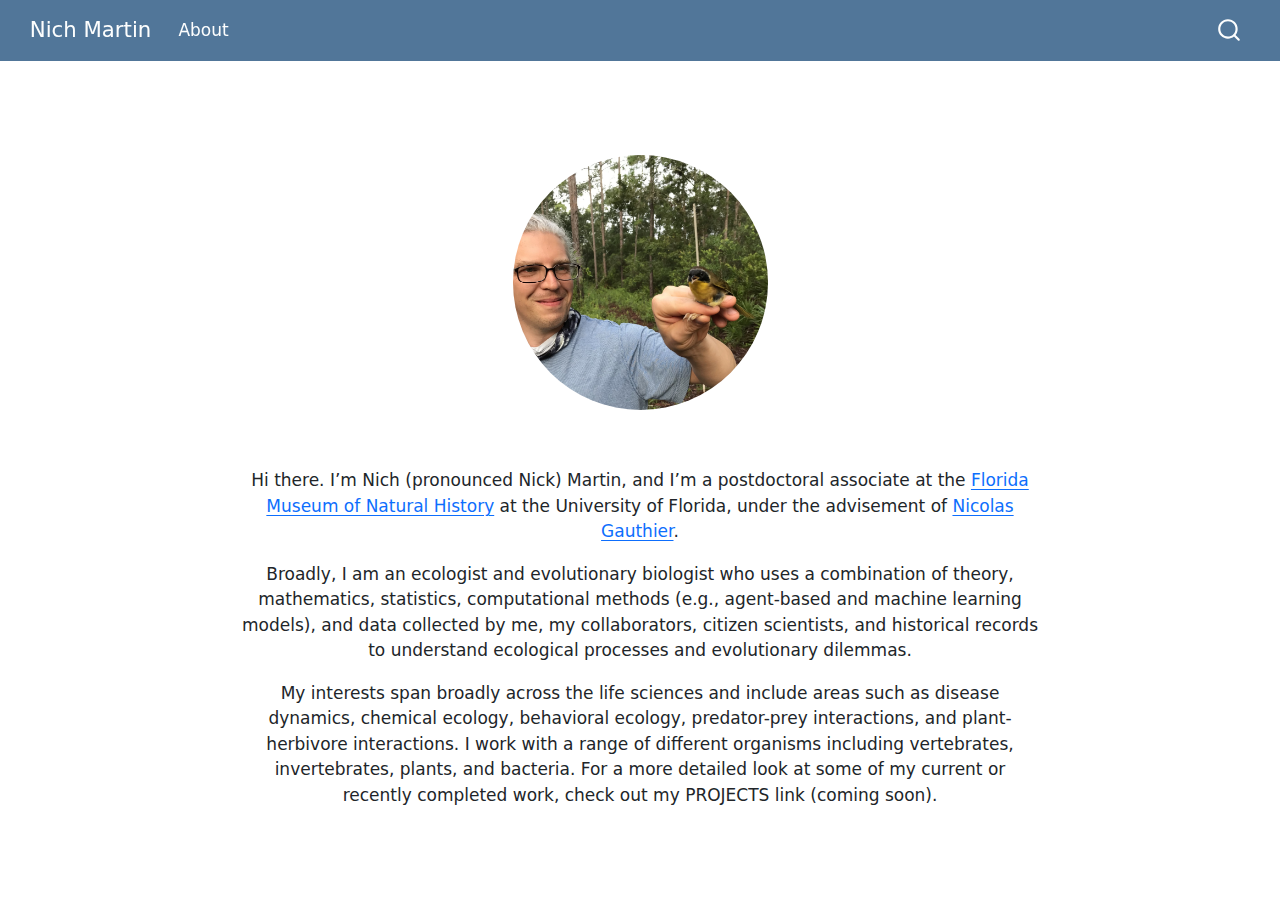
<file: index.html>
<!DOCTYPE html>
<html xmlns="http://www.w3.org/1999/xhtml" lang="en" xml:lang="en"><head>

<meta charset="utf-8">
<meta name="generator" content="quarto-1.6.42">

<meta name="viewport" content="width=device-width, initial-scale=1.0, user-scalable=yes">


<title>Nich Martin</title>
<style>
code{white-space: pre-wrap;}
span.smallcaps{font-variant: small-caps;}
div.columns{display: flex; gap: min(4vw, 1.5em);}
div.column{flex: auto; overflow-x: auto;}
div.hanging-indent{margin-left: 1.5em; text-indent: -1.5em;}
ul.task-list{list-style: none;}
ul.task-list li input[type="checkbox"] {
  width: 0.8em;
  margin: 0 0.8em 0.2em -1em; /* quarto-specific, see https://github.com/quarto-dev/quarto-cli/issues/4556 */ 
  vertical-align: middle;
}
</style>


<script src="site_libs/quarto-nav/quarto-nav.js"></script>
<script src="site_libs/quarto-nav/headroom.min.js"></script>
<script src="site_libs/clipboard/clipboard.min.js"></script>
<script src="site_libs/quarto-search/autocomplete.umd.js"></script>
<script src="site_libs/quarto-search/fuse.min.js"></script>
<script src="site_libs/quarto-search/quarto-search.js"></script>
<meta name="quarto:offset" content="./">
<script src="site_libs/quarto-html/quarto.js"></script>
<script src="site_libs/quarto-html/popper.min.js"></script>
<script src="site_libs/quarto-html/tippy.umd.min.js"></script>
<link href="site_libs/quarto-html/tippy.css" rel="stylesheet">
<link href="site_libs/quarto-html/quarto-syntax-highlighting-2f5df379a58b258e96c21c0638c20c03.css" rel="stylesheet" id="quarto-text-highlighting-styles">
<script src="site_libs/bootstrap/bootstrap.min.js"></script>
<link href="site_libs/bootstrap/bootstrap-icons.css" rel="stylesheet">
<link href="site_libs/bootstrap/bootstrap-79108a0fc1995748cbd19a5b0e3e3e7c.min.css" rel="stylesheet" append-hash="true" id="quarto-bootstrap" data-mode="light">
<script id="quarto-search-options" type="application/json">{
  "location": "navbar",
  "copy-button": false,
  "collapse-after": 3,
  "panel-placement": "end",
  "type": "overlay",
  "limit": 50,
  "keyboard-shortcut": [
    "f",
    "/",
    "s"
  ],
  "show-item-context": false,
  "language": {
    "search-no-results-text": "No results",
    "search-matching-documents-text": "matching documents",
    "search-copy-link-title": "Copy link to search",
    "search-hide-matches-text": "Hide additional matches",
    "search-more-match-text": "more match in this document",
    "search-more-matches-text": "more matches in this document",
    "search-clear-button-title": "Clear",
    "search-text-placeholder": "",
    "search-detached-cancel-button-title": "Cancel",
    "search-submit-button-title": "Submit",
    "search-label": "Search"
  }
}</script>


<link rel="stylesheet" href="styles.css">
</head>

<body class="nav-fixed fullcontent">

<div id="quarto-search-results"></div>
  <header id="quarto-header" class="headroom fixed-top">
    <nav class="navbar navbar-expand-lg " data-bs-theme="dark">
      <div class="navbar-container container-fluid">
      <div class="navbar-brand-container mx-auto">
    <a class="navbar-brand" href="./index.html">
    <span class="navbar-title">Nich Martin</span>
    </a>
  </div>
            <div id="quarto-search" class="" title="Search"></div>
          <button class="navbar-toggler" type="button" data-bs-toggle="collapse" data-bs-target="#navbarCollapse" aria-controls="navbarCollapse" role="menu" aria-expanded="false" aria-label="Toggle navigation" onclick="if (window.quartoToggleHeadroom) { window.quartoToggleHeadroom(); }">
  <span class="navbar-toggler-icon"></span>
</button>
          <div class="collapse navbar-collapse" id="navbarCollapse">
            <ul class="navbar-nav navbar-nav-scroll me-auto">
  <li class="nav-item">
    <a class="nav-link" href="./about.html"> 
<span class="menu-text">About</span></a>
  </li>  
</ul>
          </div> <!-- /navcollapse -->
            <div class="quarto-navbar-tools">
</div>
      </div> <!-- /container-fluid -->
    </nav>
</header>
<!-- content -->
<div id="quarto-content" class="quarto-container page-columns page-rows-contents page-layout-article page-navbar">
<!-- sidebar -->
<!-- margin-sidebar -->
    
<!-- main -->
<div class="quarto-about-jolla">
  <img src="thumbnail_IMG.jpg" class="about-image
  round " style="height: 15em; width: 15em;">
 <header id="title-block-header" class="quarto-title-block"></header><main class="content" id="quarto-document-content">
<p>Hi there. I’m Nich (pronounced Nick) Martin, and I’m a postdoctoral associate at the <a href="https://www.floridamuseum.ufl.edu/">Florida Museum of Natural History</a> at the University of Florida, under the advisement of <a href="https://nick-gauthier.github.io/">Nicolas Gauthier</a>.</p>
<p>Broadly, I am an ecologist and evolutionary biologist who uses a combination of theory, mathematics, statistics, computational methods (e.g., agent-based and machine learning models), and data collected by me, my collaborators, citizen scientists, and historical records to understand ecological processes and evolutionary dilemmas.</p>
<p>My interests span broadly across the life sciences and include areas such as disease dynamics, chemical ecology, behavioral ecology, predator-prey interactions, and plant-herbivore interactions. I work with a range of different organisms including vertebrates, invertebrates, plants, and bacteria. For a more detailed look at some of my current or recently completed work, check out my PROJECTS link (coming soon).</p>


</main>  
</div>
 <!-- /main -->
<script id="quarto-html-after-body" type="application/javascript">
window.document.addEventListener("DOMContentLoaded", function (event) {
  const toggleBodyColorMode = (bsSheetEl) => {
    const mode = bsSheetEl.getAttribute("data-mode");
    const bodyEl = window.document.querySelector("body");
    if (mode === "dark") {
      bodyEl.classList.add("quarto-dark");
      bodyEl.classList.remove("quarto-light");
    } else {
      bodyEl.classList.add("quarto-light");
      bodyEl.classList.remove("quarto-dark");
    }
  }
  const toggleBodyColorPrimary = () => {
    const bsSheetEl = window.document.querySelector("link#quarto-bootstrap");
    if (bsSheetEl) {
      toggleBodyColorMode(bsSheetEl);
    }
  }
  toggleBodyColorPrimary();  
  const isCodeAnnotation = (el) => {
    for (const clz of el.classList) {
      if (clz.startsWith('code-annotation-')) {                     
        return true;
      }
    }
    return false;
  }
  const onCopySuccess = function(e) {
    // button target
    const button = e.trigger;
    // don't keep focus
    button.blur();
    // flash "checked"
    button.classList.add('code-copy-button-checked');
    var currentTitle = button.getAttribute("title");
    button.setAttribute("title", "Copied!");
    let tooltip;
    if (window.bootstrap) {
      button.setAttribute("data-bs-toggle", "tooltip");
      button.setAttribute("data-bs-placement", "left");
      button.setAttribute("data-bs-title", "Copied!");
      tooltip = new bootstrap.Tooltip(button, 
        { trigger: "manual", 
          customClass: "code-copy-button-tooltip",
          offset: [0, -8]});
      tooltip.show();    
    }
    setTimeout(function() {
      if (tooltip) {
        tooltip.hide();
        button.removeAttribute("data-bs-title");
        button.removeAttribute("data-bs-toggle");
        button.removeAttribute("data-bs-placement");
      }
      button.setAttribute("title", currentTitle);
      button.classList.remove('code-copy-button-checked');
    }, 1000);
    // clear code selection
    e.clearSelection();
  }
  const getTextToCopy = function(trigger) {
      const codeEl = trigger.previousElementSibling.cloneNode(true);
      for (const childEl of codeEl.children) {
        if (isCodeAnnotation(childEl)) {
          childEl.remove();
        }
      }
      return codeEl.innerText;
  }
  const clipboard = new window.ClipboardJS('.code-copy-button:not([data-in-quarto-modal])', {
    text: getTextToCopy
  });
  clipboard.on('success', onCopySuccess);
  if (window.document.getElementById('quarto-embedded-source-code-modal')) {
    const clipboardModal = new window.ClipboardJS('.code-copy-button[data-in-quarto-modal]', {
      text: getTextToCopy,
      container: window.document.getElementById('quarto-embedded-source-code-modal')
    });
    clipboardModal.on('success', onCopySuccess);
  }
    var localhostRegex = new RegExp(/^(?:http|https):\/\/localhost\:?[0-9]*\//);
    var mailtoRegex = new RegExp(/^mailto:/);
      var filterRegex = new RegExp("https:\/\/NichMartin\.github\.io\/");
    var isInternal = (href) => {
        return filterRegex.test(href) || localhostRegex.test(href) || mailtoRegex.test(href);
    }
    // Inspect non-navigation links and adorn them if external
 	var links = window.document.querySelectorAll('a[href]:not(.nav-link):not(.navbar-brand):not(.toc-action):not(.sidebar-link):not(.sidebar-item-toggle):not(.pagination-link):not(.no-external):not([aria-hidden]):not(.dropdown-item):not(.quarto-navigation-tool):not(.about-link)');
    for (var i=0; i<links.length; i++) {
      const link = links[i];
      if (!isInternal(link.href)) {
        // undo the damage that might have been done by quarto-nav.js in the case of
        // links that we want to consider external
        if (link.dataset.originalHref !== undefined) {
          link.href = link.dataset.originalHref;
        }
      }
    }
  function tippyHover(el, contentFn, onTriggerFn, onUntriggerFn) {
    const config = {
      allowHTML: true,
      maxWidth: 500,
      delay: 100,
      arrow: false,
      appendTo: function(el) {
          return el.parentElement;
      },
      interactive: true,
      interactiveBorder: 10,
      theme: 'quarto',
      placement: 'bottom-start',
    };
    if (contentFn) {
      config.content = contentFn;
    }
    if (onTriggerFn) {
      config.onTrigger = onTriggerFn;
    }
    if (onUntriggerFn) {
      config.onUntrigger = onUntriggerFn;
    }
    window.tippy(el, config); 
  }
  const noterefs = window.document.querySelectorAll('a[role="doc-noteref"]');
  for (var i=0; i<noterefs.length; i++) {
    const ref = noterefs[i];
    tippyHover(ref, function() {
      // use id or data attribute instead here
      let href = ref.getAttribute('data-footnote-href') || ref.getAttribute('href');
      try { href = new URL(href).hash; } catch {}
      const id = href.replace(/^#\/?/, "");
      const note = window.document.getElementById(id);
      if (note) {
        return note.innerHTML;
      } else {
        return "";
      }
    });
  }
  const xrefs = window.document.querySelectorAll('a.quarto-xref');
  const processXRef = (id, note) => {
    // Strip column container classes
    const stripColumnClz = (el) => {
      el.classList.remove("page-full", "page-columns");
      if (el.children) {
        for (const child of el.children) {
          stripColumnClz(child);
        }
      }
    }
    stripColumnClz(note)
    if (id === null || id.startsWith('sec-')) {
      // Special case sections, only their first couple elements
      const container = document.createElement("div");
      if (note.children && note.children.length > 2) {
        container.appendChild(note.children[0].cloneNode(true));
        for (let i = 1; i < note.children.length; i++) {
          const child = note.children[i];
          if (child.tagName === "P" && child.innerText === "") {
            continue;
          } else {
            container.appendChild(child.cloneNode(true));
            break;
          }
        }
        if (window.Quarto?.typesetMath) {
          window.Quarto.typesetMath(container);
        }
        return container.innerHTML
      } else {
        if (window.Quarto?.typesetMath) {
          window.Quarto.typesetMath(note);
        }
        return note.innerHTML;
      }
    } else {
      // Remove any anchor links if they are present
      const anchorLink = note.querySelector('a.anchorjs-link');
      if (anchorLink) {
        anchorLink.remove();
      }
      if (window.Quarto?.typesetMath) {
        window.Quarto.typesetMath(note);
      }
      if (note.classList.contains("callout")) {
        return note.outerHTML;
      } else {
        return note.innerHTML;
      }
    }
  }
  for (var i=0; i<xrefs.length; i++) {
    const xref = xrefs[i];
    tippyHover(xref, undefined, function(instance) {
      instance.disable();
      let url = xref.getAttribute('href');
      let hash = undefined; 
      if (url.startsWith('#')) {
        hash = url;
      } else {
        try { hash = new URL(url).hash; } catch {}
      }
      if (hash) {
        const id = hash.replace(/^#\/?/, "");
        const note = window.document.getElementById(id);
        if (note !== null) {
          try {
            const html = processXRef(id, note.cloneNode(true));
            instance.setContent(html);
          } finally {
            instance.enable();
            instance.show();
          }
        } else {
          // See if we can fetch this
          fetch(url.split('#')[0])
          .then(res => res.text())
          .then(html => {
            const parser = new DOMParser();
            const htmlDoc = parser.parseFromString(html, "text/html");
            const note = htmlDoc.getElementById(id);
            if (note !== null) {
              const html = processXRef(id, note);
              instance.setContent(html);
            } 
          }).finally(() => {
            instance.enable();
            instance.show();
          });
        }
      } else {
        // See if we can fetch a full url (with no hash to target)
        // This is a special case and we should probably do some content thinning / targeting
        fetch(url)
        .then(res => res.text())
        .then(html => {
          const parser = new DOMParser();
          const htmlDoc = parser.parseFromString(html, "text/html");
          const note = htmlDoc.querySelector('main.content');
          if (note !== null) {
            // This should only happen for chapter cross references
            // (since there is no id in the URL)
            // remove the first header
            if (note.children.length > 0 && note.children[0].tagName === "HEADER") {
              note.children[0].remove();
            }
            const html = processXRef(null, note);
            instance.setContent(html);
          } 
        }).finally(() => {
          instance.enable();
          instance.show();
        });
      }
    }, function(instance) {
    });
  }
      let selectedAnnoteEl;
      const selectorForAnnotation = ( cell, annotation) => {
        let cellAttr = 'data-code-cell="' + cell + '"';
        let lineAttr = 'data-code-annotation="' +  annotation + '"';
        const selector = 'span[' + cellAttr + '][' + lineAttr + ']';
        return selector;
      }
      const selectCodeLines = (annoteEl) => {
        const doc = window.document;
        const targetCell = annoteEl.getAttribute("data-target-cell");
        const targetAnnotation = annoteEl.getAttribute("data-target-annotation");
        const annoteSpan = window.document.querySelector(selectorForAnnotation(targetCell, targetAnnotation));
        const lines = annoteSpan.getAttribute("data-code-lines").split(",");
        const lineIds = lines.map((line) => {
          return targetCell + "-" + line;
        })
        let top = null;
        let height = null;
        let parent = null;
        if (lineIds.length > 0) {
            //compute the position of the single el (top and bottom and make a div)
            const el = window.document.getElementById(lineIds[0]);
            top = el.offsetTop;
            height = el.offsetHeight;
            parent = el.parentElement.parentElement;
          if (lineIds.length > 1) {
            const lastEl = window.document.getElementById(lineIds[lineIds.length - 1]);
            const bottom = lastEl.offsetTop + lastEl.offsetHeight;
            height = bottom - top;
          }
          if (top !== null && height !== null && parent !== null) {
            // cook up a div (if necessary) and position it 
            let div = window.document.getElementById("code-annotation-line-highlight");
            if (div === null) {
              div = window.document.createElement("div");
              div.setAttribute("id", "code-annotation-line-highlight");
              div.style.position = 'absolute';
              parent.appendChild(div);
            }
            div.style.top = top - 2 + "px";
            div.style.height = height + 4 + "px";
            div.style.left = 0;
            let gutterDiv = window.document.getElementById("code-annotation-line-highlight-gutter");
            if (gutterDiv === null) {
              gutterDiv = window.document.createElement("div");
              gutterDiv.setAttribute("id", "code-annotation-line-highlight-gutter");
              gutterDiv.style.position = 'absolute';
              const codeCell = window.document.getElementById(targetCell);
              const gutter = codeCell.querySelector('.code-annotation-gutter');
              gutter.appendChild(gutterDiv);
            }
            gutterDiv.style.top = top - 2 + "px";
            gutterDiv.style.height = height + 4 + "px";
          }
          selectedAnnoteEl = annoteEl;
        }
      };
      const unselectCodeLines = () => {
        const elementsIds = ["code-annotation-line-highlight", "code-annotation-line-highlight-gutter"];
        elementsIds.forEach((elId) => {
          const div = window.document.getElementById(elId);
          if (div) {
            div.remove();
          }
        });
        selectedAnnoteEl = undefined;
      };
        // Handle positioning of the toggle
    window.addEventListener(
      "resize",
      throttle(() => {
        elRect = undefined;
        if (selectedAnnoteEl) {
          selectCodeLines(selectedAnnoteEl);
        }
      }, 10)
    );
    function throttle(fn, ms) {
    let throttle = false;
    let timer;
      return (...args) => {
        if(!throttle) { // first call gets through
            fn.apply(this, args);
            throttle = true;
        } else { // all the others get throttled
            if(timer) clearTimeout(timer); // cancel #2
            timer = setTimeout(() => {
              fn.apply(this, args);
              timer = throttle = false;
            }, ms);
        }
      };
    }
      // Attach click handler to the DT
      const annoteDls = window.document.querySelectorAll('dt[data-target-cell]');
      for (const annoteDlNode of annoteDls) {
        annoteDlNode.addEventListener('click', (event) => {
          const clickedEl = event.target;
          if (clickedEl !== selectedAnnoteEl) {
            unselectCodeLines();
            const activeEl = window.document.querySelector('dt[data-target-cell].code-annotation-active');
            if (activeEl) {
              activeEl.classList.remove('code-annotation-active');
            }
            selectCodeLines(clickedEl);
            clickedEl.classList.add('code-annotation-active');
          } else {
            // Unselect the line
            unselectCodeLines();
            clickedEl.classList.remove('code-annotation-active');
          }
        });
      }
  const findCites = (el) => {
    const parentEl = el.parentElement;
    if (parentEl) {
      const cites = parentEl.dataset.cites;
      if (cites) {
        return {
          el,
          cites: cites.split(' ')
        };
      } else {
        return findCites(el.parentElement)
      }
    } else {
      return undefined;
    }
  };
  var bibliorefs = window.document.querySelectorAll('a[role="doc-biblioref"]');
  for (var i=0; i<bibliorefs.length; i++) {
    const ref = bibliorefs[i];
    const citeInfo = findCites(ref);
    if (citeInfo) {
      tippyHover(citeInfo.el, function() {
        var popup = window.document.createElement('div');
        citeInfo.cites.forEach(function(cite) {
          var citeDiv = window.document.createElement('div');
          citeDiv.classList.add('hanging-indent');
          citeDiv.classList.add('csl-entry');
          var biblioDiv = window.document.getElementById('ref-' + cite);
          if (biblioDiv) {
            citeDiv.innerHTML = biblioDiv.innerHTML;
          }
          popup.appendChild(citeDiv);
        });
        return popup.innerHTML;
      });
    }
  }
});
</script>
</div> <!-- /content -->




</body></html>
</file>
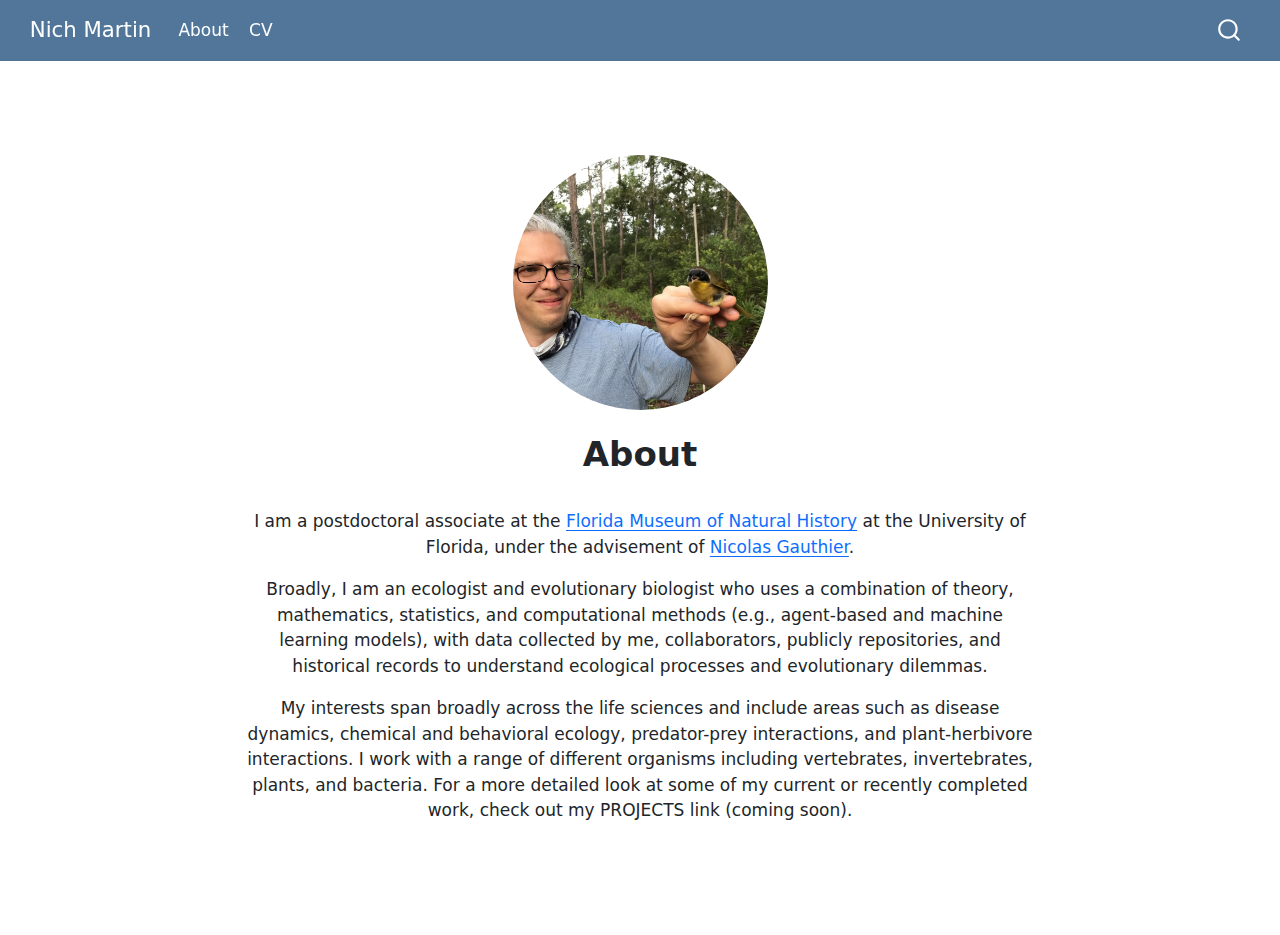
<file: about.html>
<!DOCTYPE html>
<html xmlns="http://www.w3.org/1999/xhtml" lang="en" xml:lang="en"><head>

<meta charset="utf-8">
<meta name="generator" content="quarto-1.6.42">

<meta name="viewport" content="width=device-width, initial-scale=1.0, user-scalable=yes">


<title>About – Nich Martin</title>
<style>
code{white-space: pre-wrap;}
span.smallcaps{font-variant: small-caps;}
div.columns{display: flex; gap: min(4vw, 1.5em);}
div.column{flex: auto; overflow-x: auto;}
div.hanging-indent{margin-left: 1.5em; text-indent: -1.5em;}
ul.task-list{list-style: none;}
ul.task-list li input[type="checkbox"] {
  width: 0.8em;
  margin: 0 0.8em 0.2em -1em; /* quarto-specific, see https://github.com/quarto-dev/quarto-cli/issues/4556 */ 
  vertical-align: middle;
}
</style>


<script src="site_libs/quarto-nav/quarto-nav.js"></script>
<script src="site_libs/quarto-nav/headroom.min.js"></script>
<script src="site_libs/clipboard/clipboard.min.js"></script>
<script src="site_libs/quarto-search/autocomplete.umd.js"></script>
<script src="site_libs/quarto-search/fuse.min.js"></script>
<script src="site_libs/quarto-search/quarto-search.js"></script>
<meta name="quarto:offset" content="./">
<script src="site_libs/quarto-html/quarto.js"></script>
<script src="site_libs/quarto-html/popper.min.js"></script>
<script src="site_libs/quarto-html/tippy.umd.min.js"></script>
<link href="site_libs/quarto-html/tippy.css" rel="stylesheet">
<link href="site_libs/quarto-html/quarto-syntax-highlighting-2f5df379a58b258e96c21c0638c20c03.css" rel="stylesheet" id="quarto-text-highlighting-styles">
<script src="site_libs/bootstrap/bootstrap.min.js"></script>
<link href="site_libs/bootstrap/bootstrap-icons.css" rel="stylesheet">
<link href="site_libs/bootstrap/bootstrap-79108a0fc1995748cbd19a5b0e3e3e7c.min.css" rel="stylesheet" append-hash="true" id="quarto-bootstrap" data-mode="light">
<script id="quarto-search-options" type="application/json">{
  "location": "navbar",
  "copy-button": false,
  "collapse-after": 3,
  "panel-placement": "end",
  "type": "overlay",
  "limit": 50,
  "keyboard-shortcut": [
    "f",
    "/",
    "s"
  ],
  "show-item-context": false,
  "language": {
    "search-no-results-text": "No results",
    "search-matching-documents-text": "matching documents",
    "search-copy-link-title": "Copy link to search",
    "search-hide-matches-text": "Hide additional matches",
    "search-more-match-text": "more match in this document",
    "search-more-matches-text": "more matches in this document",
    "search-clear-button-title": "Clear",
    "search-text-placeholder": "",
    "search-detached-cancel-button-title": "Cancel",
    "search-submit-button-title": "Submit",
    "search-label": "Search"
  }
}</script>


<link rel="stylesheet" href="styles.css">
</head>

<body class="nav-fixed fullcontent">

<div id="quarto-search-results"></div>
  <header id="quarto-header" class="headroom fixed-top">
    <nav class="navbar navbar-expand-lg " data-bs-theme="dark">
      <div class="navbar-container container-fluid">
      <div class="navbar-brand-container mx-auto">
    <a class="navbar-brand" href="./index.html">
    <span class="navbar-title">Nich Martin</span>
    </a>
  </div>
            <div id="quarto-search" class="" title="Search"></div>
          <button class="navbar-toggler" type="button" data-bs-toggle="collapse" data-bs-target="#navbarCollapse" aria-controls="navbarCollapse" role="menu" aria-expanded="false" aria-label="Toggle navigation" onclick="if (window.quartoToggleHeadroom) { window.quartoToggleHeadroom(); }">
  <span class="navbar-toggler-icon"></span>
</button>
          <div class="collapse navbar-collapse" id="navbarCollapse">
            <ul class="navbar-nav navbar-nav-scroll me-auto">
  <li class="nav-item">
    <a class="nav-link active" href="./about.html" aria-current="page"> 
<span class="menu-text">About</span></a>
  </li>  
  <li class="nav-item">
    <a class="nav-link" href="./Nicholas Martin CV 2025.pdf"> 
<span class="menu-text">CV</span></a>
  </li>  
</ul>
          </div> <!-- /navcollapse -->
            <div class="quarto-navbar-tools">
</div>
      </div> <!-- /container-fluid -->
    </nav>
</header>
<!-- content -->
<div id="quarto-content" class="quarto-container page-columns page-rows-contents page-layout-article page-navbar">
<!-- sidebar -->
<!-- margin-sidebar -->
    
<!-- main -->
<div class="quarto-about-jolla">
  <img src="thumbnail_IMG.jpg" class="about-image
  round " style="height: 15em; width: 15em;">
 <header id="title-block-header" class="quarto-title-block default">
<div class="quarto-title">
<h1 class="title">About</h1>
</div>
<div class="quarto-title-meta">
  </div>
</header><main class="content" id="quarto-document-content">
<p>I am a postdoctoral associate at the <a href="https://www.floridamuseum.ufl.edu/">Florida Museum of Natural History</a> at the University of Florida, under the advisement of <a href="https://nick-gauthier.github.io/">Nicolas Gauthier</a>.</p>
<p>Broadly, I am an ecologist and evolutionary biologist who uses a combination of theory, mathematics, statistics, and computational methods (e.g., agent-based and machine learning models), with data collected by me, collaborators, publicly repositories, and historical records to understand ecological processes and evolutionary dilemmas.</p>
<p>My interests span broadly across the life sciences and include areas such as disease dynamics, chemical and behavioral ecology, predator-prey interactions, and plant-herbivore interactions. I work with a range of different organisms including vertebrates, invertebrates, plants, and bacteria. For a more detailed look at some of my current or recently completed work, check out my PROJECTS link (coming soon).</p>


</main>  
</div>
 <!-- /main -->
<script id="quarto-html-after-body" type="application/javascript">
window.document.addEventListener("DOMContentLoaded", function (event) {
  const toggleBodyColorMode = (bsSheetEl) => {
    const mode = bsSheetEl.getAttribute("data-mode");
    const bodyEl = window.document.querySelector("body");
    if (mode === "dark") {
      bodyEl.classList.add("quarto-dark");
      bodyEl.classList.remove("quarto-light");
    } else {
      bodyEl.classList.add("quarto-light");
      bodyEl.classList.remove("quarto-dark");
    }
  }
  const toggleBodyColorPrimary = () => {
    const bsSheetEl = window.document.querySelector("link#quarto-bootstrap");
    if (bsSheetEl) {
      toggleBodyColorMode(bsSheetEl);
    }
  }
  toggleBodyColorPrimary();  
  const isCodeAnnotation = (el) => {
    for (const clz of el.classList) {
      if (clz.startsWith('code-annotation-')) {                     
        return true;
      }
    }
    return false;
  }
  const onCopySuccess = function(e) {
    // button target
    const button = e.trigger;
    // don't keep focus
    button.blur();
    // flash "checked"
    button.classList.add('code-copy-button-checked');
    var currentTitle = button.getAttribute("title");
    button.setAttribute("title", "Copied!");
    let tooltip;
    if (window.bootstrap) {
      button.setAttribute("data-bs-toggle", "tooltip");
      button.setAttribute("data-bs-placement", "left");
      button.setAttribute("data-bs-title", "Copied!");
      tooltip = new bootstrap.Tooltip(button, 
        { trigger: "manual", 
          customClass: "code-copy-button-tooltip",
          offset: [0, -8]});
      tooltip.show();    
    }
    setTimeout(function() {
      if (tooltip) {
        tooltip.hide();
        button.removeAttribute("data-bs-title");
        button.removeAttribute("data-bs-toggle");
        button.removeAttribute("data-bs-placement");
      }
      button.setAttribute("title", currentTitle);
      button.classList.remove('code-copy-button-checked');
    }, 1000);
    // clear code selection
    e.clearSelection();
  }
  const getTextToCopy = function(trigger) {
      const codeEl = trigger.previousElementSibling.cloneNode(true);
      for (const childEl of codeEl.children) {
        if (isCodeAnnotation(childEl)) {
          childEl.remove();
        }
      }
      return codeEl.innerText;
  }
  const clipboard = new window.ClipboardJS('.code-copy-button:not([data-in-quarto-modal])', {
    text: getTextToCopy
  });
  clipboard.on('success', onCopySuccess);
  if (window.document.getElementById('quarto-embedded-source-code-modal')) {
    const clipboardModal = new window.ClipboardJS('.code-copy-button[data-in-quarto-modal]', {
      text: getTextToCopy,
      container: window.document.getElementById('quarto-embedded-source-code-modal')
    });
    clipboardModal.on('success', onCopySuccess);
  }
    var localhostRegex = new RegExp(/^(?:http|https):\/\/localhost\:?[0-9]*\//);
    var mailtoRegex = new RegExp(/^mailto:/);
      var filterRegex = new RegExp("https:\/\/NichMartin\.github\.io\/");
    var isInternal = (href) => {
        return filterRegex.test(href) || localhostRegex.test(href) || mailtoRegex.test(href);
    }
    // Inspect non-navigation links and adorn them if external
 	var links = window.document.querySelectorAll('a[href]:not(.nav-link):not(.navbar-brand):not(.toc-action):not(.sidebar-link):not(.sidebar-item-toggle):not(.pagination-link):not(.no-external):not([aria-hidden]):not(.dropdown-item):not(.quarto-navigation-tool):not(.about-link)');
    for (var i=0; i<links.length; i++) {
      const link = links[i];
      if (!isInternal(link.href)) {
        // undo the damage that might have been done by quarto-nav.js in the case of
        // links that we want to consider external
        if (link.dataset.originalHref !== undefined) {
          link.href = link.dataset.originalHref;
        }
      }
    }
  function tippyHover(el, contentFn, onTriggerFn, onUntriggerFn) {
    const config = {
      allowHTML: true,
      maxWidth: 500,
      delay: 100,
      arrow: false,
      appendTo: function(el) {
          return el.parentElement;
      },
      interactive: true,
      interactiveBorder: 10,
      theme: 'quarto',
      placement: 'bottom-start',
    };
    if (contentFn) {
      config.content = contentFn;
    }
    if (onTriggerFn) {
      config.onTrigger = onTriggerFn;
    }
    if (onUntriggerFn) {
      config.onUntrigger = onUntriggerFn;
    }
    window.tippy(el, config); 
  }
  const noterefs = window.document.querySelectorAll('a[role="doc-noteref"]');
  for (var i=0; i<noterefs.length; i++) {
    const ref = noterefs[i];
    tippyHover(ref, function() {
      // use id or data attribute instead here
      let href = ref.getAttribute('data-footnote-href') || ref.getAttribute('href');
      try { href = new URL(href).hash; } catch {}
      const id = href.replace(/^#\/?/, "");
      const note = window.document.getElementById(id);
      if (note) {
        return note.innerHTML;
      } else {
        return "";
      }
    });
  }
  const xrefs = window.document.querySelectorAll('a.quarto-xref');
  const processXRef = (id, note) => {
    // Strip column container classes
    const stripColumnClz = (el) => {
      el.classList.remove("page-full", "page-columns");
      if (el.children) {
        for (const child of el.children) {
          stripColumnClz(child);
        }
      }
    }
    stripColumnClz(note)
    if (id === null || id.startsWith('sec-')) {
      // Special case sections, only their first couple elements
      const container = document.createElement("div");
      if (note.children && note.children.length > 2) {
        container.appendChild(note.children[0].cloneNode(true));
        for (let i = 1; i < note.children.length; i++) {
          const child = note.children[i];
          if (child.tagName === "P" && child.innerText === "") {
            continue;
          } else {
            container.appendChild(child.cloneNode(true));
            break;
          }
        }
        if (window.Quarto?.typesetMath) {
          window.Quarto.typesetMath(container);
        }
        return container.innerHTML
      } else {
        if (window.Quarto?.typesetMath) {
          window.Quarto.typesetMath(note);
        }
        return note.innerHTML;
      }
    } else {
      // Remove any anchor links if they are present
      const anchorLink = note.querySelector('a.anchorjs-link');
      if (anchorLink) {
        anchorLink.remove();
      }
      if (window.Quarto?.typesetMath) {
        window.Quarto.typesetMath(note);
      }
      if (note.classList.contains("callout")) {
        return note.outerHTML;
      } else {
        return note.innerHTML;
      }
    }
  }
  for (var i=0; i<xrefs.length; i++) {
    const xref = xrefs[i];
    tippyHover(xref, undefined, function(instance) {
      instance.disable();
      let url = xref.getAttribute('href');
      let hash = undefined; 
      if (url.startsWith('#')) {
        hash = url;
      } else {
        try { hash = new URL(url).hash; } catch {}
      }
      if (hash) {
        const id = hash.replace(/^#\/?/, "");
        const note = window.document.getElementById(id);
        if (note !== null) {
          try {
            const html = processXRef(id, note.cloneNode(true));
            instance.setContent(html);
          } finally {
            instance.enable();
            instance.show();
          }
        } else {
          // See if we can fetch this
          fetch(url.split('#')[0])
          .then(res => res.text())
          .then(html => {
            const parser = new DOMParser();
            const htmlDoc = parser.parseFromString(html, "text/html");
            const note = htmlDoc.getElementById(id);
            if (note !== null) {
              const html = processXRef(id, note);
              instance.setContent(html);
            } 
          }).finally(() => {
            instance.enable();
            instance.show();
          });
        }
      } else {
        // See if we can fetch a full url (with no hash to target)
        // This is a special case and we should probably do some content thinning / targeting
        fetch(url)
        .then(res => res.text())
        .then(html => {
          const parser = new DOMParser();
          const htmlDoc = parser.parseFromString(html, "text/html");
          const note = htmlDoc.querySelector('main.content');
          if (note !== null) {
            // This should only happen for chapter cross references
            // (since there is no id in the URL)
            // remove the first header
            if (note.children.length > 0 && note.children[0].tagName === "HEADER") {
              note.children[0].remove();
            }
            const html = processXRef(null, note);
            instance.setContent(html);
          } 
        }).finally(() => {
          instance.enable();
          instance.show();
        });
      }
    }, function(instance) {
    });
  }
      let selectedAnnoteEl;
      const selectorForAnnotation = ( cell, annotation) => {
        let cellAttr = 'data-code-cell="' + cell + '"';
        let lineAttr = 'data-code-annotation="' +  annotation + '"';
        const selector = 'span[' + cellAttr + '][' + lineAttr + ']';
        return selector;
      }
      const selectCodeLines = (annoteEl) => {
        const doc = window.document;
        const targetCell = annoteEl.getAttribute("data-target-cell");
        const targetAnnotation = annoteEl.getAttribute("data-target-annotation");
        const annoteSpan = window.document.querySelector(selectorForAnnotation(targetCell, targetAnnotation));
        const lines = annoteSpan.getAttribute("data-code-lines").split(",");
        const lineIds = lines.map((line) => {
          return targetCell + "-" + line;
        })
        let top = null;
        let height = null;
        let parent = null;
        if (lineIds.length > 0) {
            //compute the position of the single el (top and bottom and make a div)
            const el = window.document.getElementById(lineIds[0]);
            top = el.offsetTop;
            height = el.offsetHeight;
            parent = el.parentElement.parentElement;
          if (lineIds.length > 1) {
            const lastEl = window.document.getElementById(lineIds[lineIds.length - 1]);
            const bottom = lastEl.offsetTop + lastEl.offsetHeight;
            height = bottom - top;
          }
          if (top !== null && height !== null && parent !== null) {
            // cook up a div (if necessary) and position it 
            let div = window.document.getElementById("code-annotation-line-highlight");
            if (div === null) {
              div = window.document.createElement("div");
              div.setAttribute("id", "code-annotation-line-highlight");
              div.style.position = 'absolute';
              parent.appendChild(div);
            }
            div.style.top = top - 2 + "px";
            div.style.height = height + 4 + "px";
            div.style.left = 0;
            let gutterDiv = window.document.getElementById("code-annotation-line-highlight-gutter");
            if (gutterDiv === null) {
              gutterDiv = window.document.createElement("div");
              gutterDiv.setAttribute("id", "code-annotation-line-highlight-gutter");
              gutterDiv.style.position = 'absolute';
              const codeCell = window.document.getElementById(targetCell);
              const gutter = codeCell.querySelector('.code-annotation-gutter');
              gutter.appendChild(gutterDiv);
            }
            gutterDiv.style.top = top - 2 + "px";
            gutterDiv.style.height = height + 4 + "px";
          }
          selectedAnnoteEl = annoteEl;
        }
      };
      const unselectCodeLines = () => {
        const elementsIds = ["code-annotation-line-highlight", "code-annotation-line-highlight-gutter"];
        elementsIds.forEach((elId) => {
          const div = window.document.getElementById(elId);
          if (div) {
            div.remove();
          }
        });
        selectedAnnoteEl = undefined;
      };
        // Handle positioning of the toggle
    window.addEventListener(
      "resize",
      throttle(() => {
        elRect = undefined;
        if (selectedAnnoteEl) {
          selectCodeLines(selectedAnnoteEl);
        }
      }, 10)
    );
    function throttle(fn, ms) {
    let throttle = false;
    let timer;
      return (...args) => {
        if(!throttle) { // first call gets through
            fn.apply(this, args);
            throttle = true;
        } else { // all the others get throttled
            if(timer) clearTimeout(timer); // cancel #2
            timer = setTimeout(() => {
              fn.apply(this, args);
              timer = throttle = false;
            }, ms);
        }
      };
    }
      // Attach click handler to the DT
      const annoteDls = window.document.querySelectorAll('dt[data-target-cell]');
      for (const annoteDlNode of annoteDls) {
        annoteDlNode.addEventListener('click', (event) => {
          const clickedEl = event.target;
          if (clickedEl !== selectedAnnoteEl) {
            unselectCodeLines();
            const activeEl = window.document.querySelector('dt[data-target-cell].code-annotation-active');
            if (activeEl) {
              activeEl.classList.remove('code-annotation-active');
            }
            selectCodeLines(clickedEl);
            clickedEl.classList.add('code-annotation-active');
          } else {
            // Unselect the line
            unselectCodeLines();
            clickedEl.classList.remove('code-annotation-active');
          }
        });
      }
  const findCites = (el) => {
    const parentEl = el.parentElement;
    if (parentEl) {
      const cites = parentEl.dataset.cites;
      if (cites) {
        return {
          el,
          cites: cites.split(' ')
        };
      } else {
        return findCites(el.parentElement)
      }
    } else {
      return undefined;
    }
  };
  var bibliorefs = window.document.querySelectorAll('a[role="doc-biblioref"]');
  for (var i=0; i<bibliorefs.length; i++) {
    const ref = bibliorefs[i];
    const citeInfo = findCites(ref);
    if (citeInfo) {
      tippyHover(citeInfo.el, function() {
        var popup = window.document.createElement('div');
        citeInfo.cites.forEach(function(cite) {
          var citeDiv = window.document.createElement('div');
          citeDiv.classList.add('hanging-indent');
          citeDiv.classList.add('csl-entry');
          var biblioDiv = window.document.getElementById('ref-' + cite);
          if (biblioDiv) {
            citeDiv.innerHTML = biblioDiv.innerHTML;
          }
          popup.appendChild(citeDiv);
        });
        return popup.innerHTML;
      });
    }
  }
});
</script>
</div> <!-- /content -->




</body></html>
</file>
<file: site_libs/quarto-html/tippy.css>
.tippy-box[data-animation=fade][data-state=hidden]{opacity:0}[data-tippy-root]{max-width:calc(100vw - 10px)}.tippy-box{position:relative;background-color:#333;color:#fff;border-radius:4px;font-size:14px;line-height:1.4;white-space:normal;outline:0;transition-property:transform,visibility,opacity}.tippy-box[data-placement^=top]>.tippy-arrow{bottom:0}.tippy-box[data-placement^=top]>.tippy-arrow:before{bottom:-7px;left:0;border-width:8px 8px 0;border-top-color:initial;transform-origin:center top}.tippy-box[data-placement^=bottom]>.tippy-arrow{top:0}.tippy-box[data-placement^=bottom]>.tippy-arrow:before{top:-7px;left:0;border-width:0 8px 8px;border-bottom-color:initial;transform-origin:center bottom}.tippy-box[data-placement^=left]>.tippy-arrow{right:0}.tippy-box[data-placement^=left]>.tippy-arrow:before{border-width:8px 0 8px 8px;border-left-color:initial;right:-7px;transform-origin:center left}.tippy-box[data-placement^=right]>.tippy-arrow{left:0}.tippy-box[data-placement^=right]>.tippy-arrow:before{left:-7px;border-width:8px 8px 8px 0;border-right-color:initial;transform-origin:center right}.tippy-box[data-inertia][data-state=visible]{transition-timing-function:cubic-bezier(.54,1.5,.38,1.11)}.tippy-arrow{width:16px;height:16px;color:#333}.tippy-arrow:before{content:"";position:absolute;border-color:transparent;border-style:solid}.tippy-content{position:relative;padding:5px 9px;z-index:1}
</file>
<file: site_libs/quarto-html/quarto-syntax-highlighting-2f5df379a58b258e96c21c0638c20c03.css>
/* quarto syntax highlight colors */
:root {
  --quarto-hl-ot-color: #003B4F;
  --quarto-hl-at-color: #657422;
  --quarto-hl-ss-color: #20794D;
  --quarto-hl-an-color: #5E5E5E;
  --quarto-hl-fu-color: #4758AB;
  --quarto-hl-st-color: #20794D;
  --quarto-hl-cf-color: #003B4F;
  --quarto-hl-op-color: #5E5E5E;
  --quarto-hl-er-color: #AD0000;
  --quarto-hl-bn-color: #AD0000;
  --quarto-hl-al-color: #AD0000;
  --quarto-hl-va-color: #111111;
  --quarto-hl-bu-color: inherit;
  --quarto-hl-ex-color: inherit;
  --quarto-hl-pp-color: #AD0000;
  --quarto-hl-in-color: #5E5E5E;
  --quarto-hl-vs-color: #20794D;
  --quarto-hl-wa-color: #5E5E5E;
  --quarto-hl-do-color: #5E5E5E;
  --quarto-hl-im-color: #00769E;
  --quarto-hl-ch-color: #20794D;
  --quarto-hl-dt-color: #AD0000;
  --quarto-hl-fl-color: #AD0000;
  --quarto-hl-co-color: #5E5E5E;
  --quarto-hl-cv-color: #5E5E5E;
  --quarto-hl-cn-color: #8f5902;
  --quarto-hl-sc-color: #5E5E5E;
  --quarto-hl-dv-color: #AD0000;
  --quarto-hl-kw-color: #003B4F;
}

/* other quarto variables */
:root {
  --quarto-font-monospace: SFMono-Regular, Menlo, Monaco, Consolas, "Liberation Mono", "Courier New", monospace;
}

pre > code.sourceCode > span {
  color: #003B4F;
}

code span {
  color: #003B4F;
}

code.sourceCode > span {
  color: #003B4F;
}

div.sourceCode,
div.sourceCode pre.sourceCode {
  color: #003B4F;
}

code span.ot {
  color: #003B4F;
  font-style: inherit;
}

code span.at {
  color: #657422;
  font-style: inherit;
}

code span.ss {
  color: #20794D;
  font-style: inherit;
}

code span.an {
  color: #5E5E5E;
  font-style: inherit;
}

code span.fu {
  color: #4758AB;
  font-style: inherit;
}

code span.st {
  color: #20794D;
  font-style: inherit;
}

code span.cf {
  color: #003B4F;
  font-weight: bold;
  font-style: inherit;
}

code span.op {
  color: #5E5E5E;
  font-style: inherit;
}

code span.er {
  color: #AD0000;
  font-style: inherit;
}

code span.bn {
  color: #AD0000;
  font-style: inherit;
}

code span.al {
  color: #AD0000;
  font-style: inherit;
}

code span.va {
  color: #111111;
  font-style: inherit;
}

code span.bu {
  font-style: inherit;
}

code span.ex {
  font-style: inherit;
}

code span.pp {
  color: #AD0000;
  font-style: inherit;
}

code span.in {
  color: #5E5E5E;
  font-style: inherit;
}

code span.vs {
  color: #20794D;
  font-style: inherit;
}

code span.wa {
  color: #5E5E5E;
  font-style: italic;
}

code span.do {
  color: #5E5E5E;
  font-style: italic;
}

code span.im {
  color: #00769E;
  font-style: inherit;
}

code span.ch {
  color: #20794D;
  font-style: inherit;
}

code span.dt {
  color: #AD0000;
  font-style: inherit;
}

code span.fl {
  color: #AD0000;
  font-style: inherit;
}

code span.co {
  color: #5E5E5E;
  font-style: inherit;
}

code span.cv {
  color: #5E5E5E;
  font-style: italic;
}

code span.cn {
  color: #8f5902;
  font-style: inherit;
}

code span.sc {
  color: #5E5E5E;
  font-style: inherit;
}

code span.dv {
  color: #AD0000;
  font-style: inherit;
}

code span.kw {
  color: #003B4F;
  font-weight: bold;
  font-style: inherit;
}

.prevent-inlining {
  content: "</";
}

/*# sourceMappingURL=35eb38a806ee71ea6d2563be2308c832.css.map */
</file>
<file: styles.css>
/* css styles */
</file>
